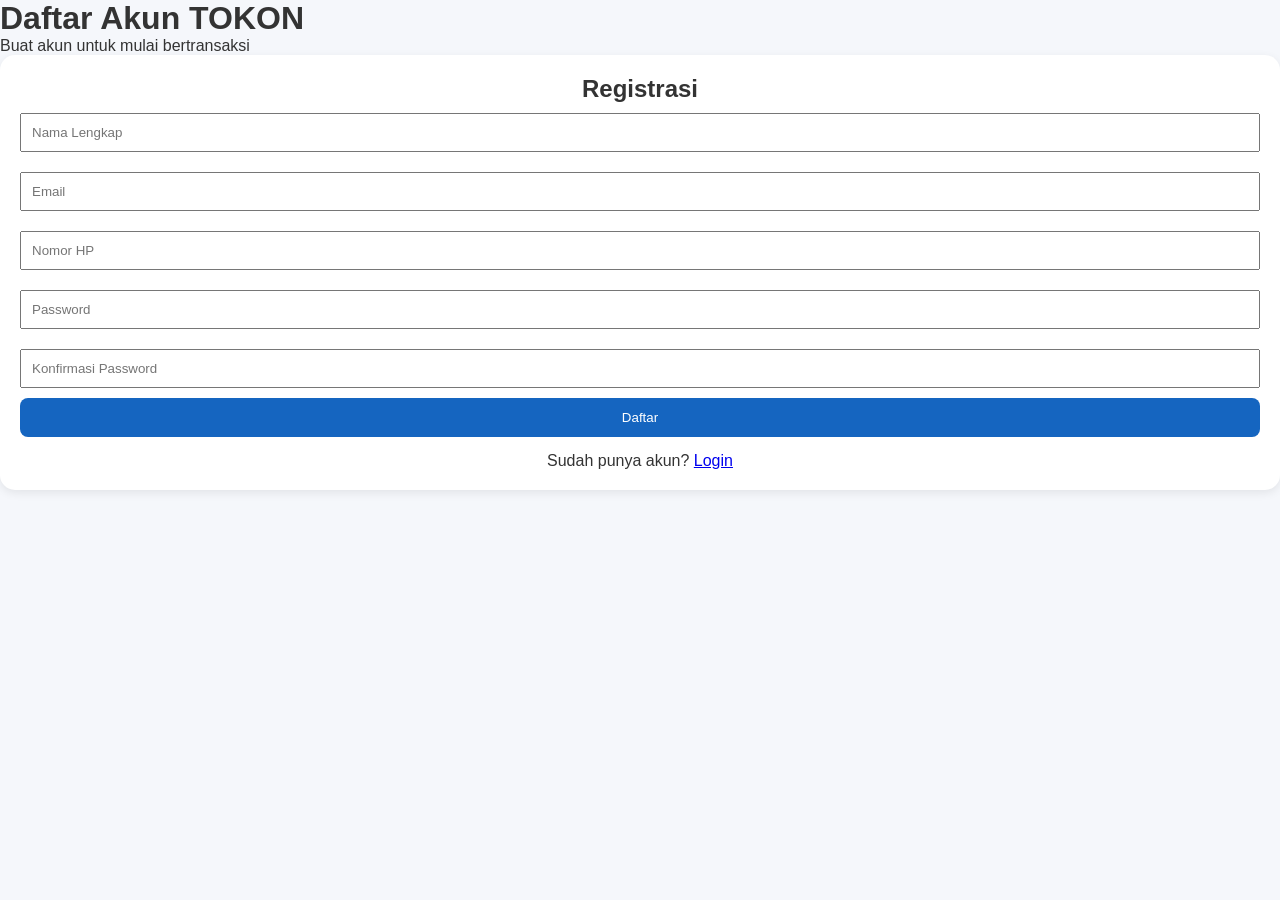
<file: daftar.html>
<!DOCTYPE html>
<html lang="id">
<head>
<meta charset="UTF-8">
<meta name="viewport" content="width=device-width, initial-scale=1.0">
<title>Daftar - TOKON</title>
<link rel="stylesheet" href="style.css">
</head>

<body>

<header>
<h1>Daftar Akun TOKON</h1>
<p>Buat akun untuk mulai bertransaksi</p>
</header>

<div class="container">
<div class="card">

<h2>Registrasi</h2>

<input type="text" placeholder="Nama Lengkap" style="width:100%;padding:10px;margin:10px 0;">

<input type="email" placeholder="Email" style="width:100%;padding:10px;margin:10px 0;">

<input type="tel" placeholder="Nomor HP" style="width:100%;padding:10px;margin:10px 0;">

<input type="password" placeholder="Password" style="width:100%;padding:10px;margin:10px 0;">

<input type="password" placeholder="Konfirmasi Password" style="width:100%;padding:10px;margin:10px 0;">

<button style="width:100%;padding:12px;background:#1565C0;color:white;border:none;border-radius:8px;">
Daftar
</button>

<p style="margin-top:15px;">
Sudah punya akun?
<a href="login.html">Login</a>
</p>

</div>
</div>

</body>
</html>
</file>
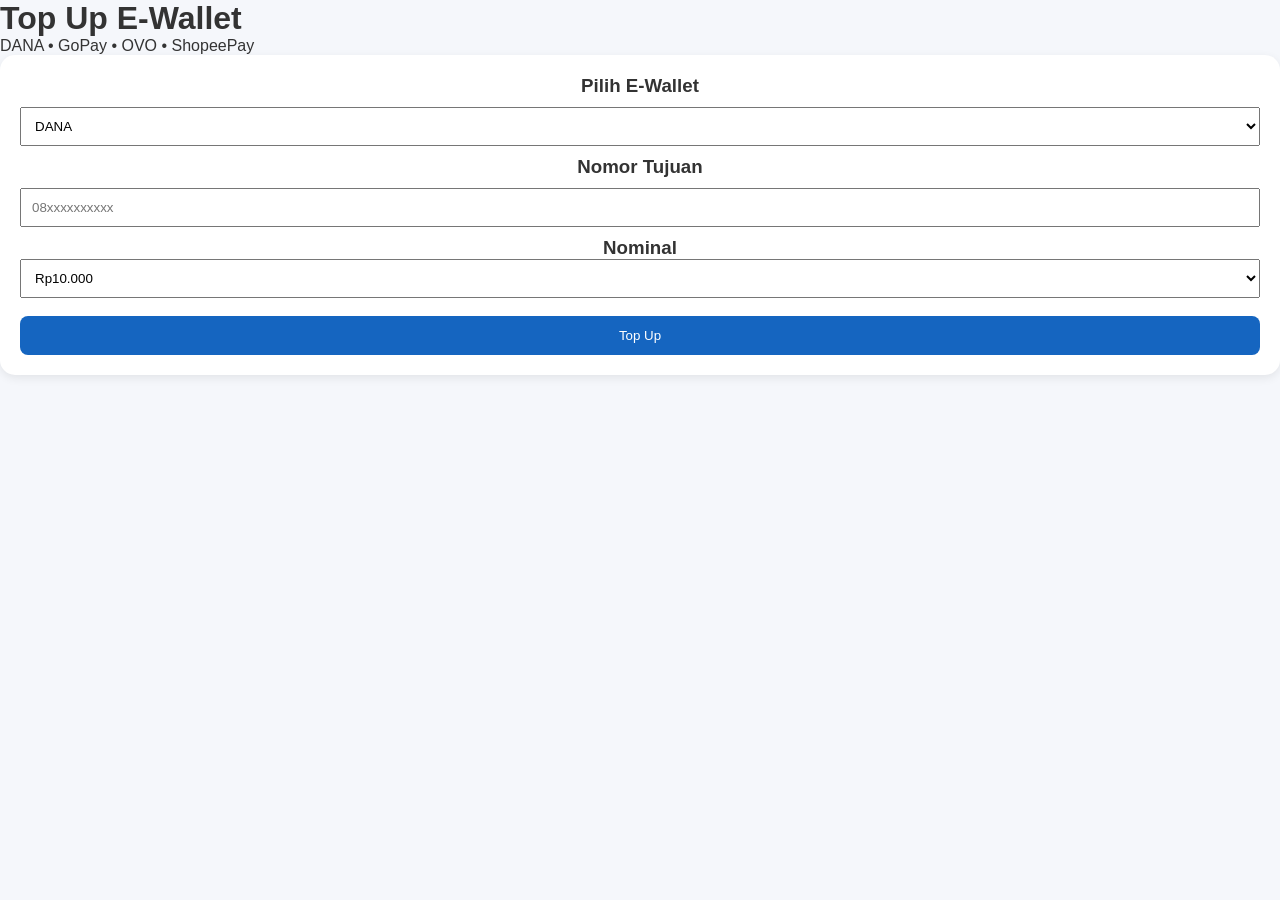
<file: ewallet.html>
<!DOCTYPE html>
<html lang="id">
<head>
<meta charset="UTF-8">
<meta name="viewport" content="width=device-width, initial-scale=1.0">
<title>Top Up E-Wallet - TOKON</title>
<link rel="stylesheet" href="style.css">
</head>

<body>

<header>
<h1>Top Up E-Wallet</h1>
<p>DANA • GoPay • OVO • ShopeePay</p>
</header>

<div class="container">

<div class="card">

<h3>Pilih E-Wallet</h3>

<select id="wallet" style="width:100%;padding:10px;margin:10px 0;">
<option>DANA</option>
<option>GoPay</option>
<option>OVO</option>
<option>ShopeePay</option>
</select>

<h3>Nomor Tujuan</h3>

<input
type="text"
id="nomor"
placeholder="08xxxxxxxxxx"
style="width:100%;padding:10px;margin:10px 0;">

<h3>Nominal</h3>

<select id="nominal" style="width:100%;padding:10px;">
<option>Rp10.000</option>
<option>Rp20.000</option>
<option>Rp50.000</option>
<option>Rp100.000</option>
<option>Rp200.000</option>
<option>Rp500.000</option>
</select>

<br><br>

<button onclick="topupWallet()" style="width:100%;padding:12px;background:#1565C0;color:white;border:none;border-radius:8px;">
Top Up
</button>

</div>

</div>

<script>
function topupWallet(){

let wallet=document.getElementById("wallet").value;
let nomor=document.getElementById("nomor").value;
let nominal=document.getElementById("nominal").value;

if(nomor==""){
alert("Masukkan nomor tujuan.");
return;
}

alert(
"Pesanan berhasil dibuat!\n\n"+
"E-Wallet : "+wallet+
"\nNomor : "+nomor+
"\nNominal : "+nominal
);

}
</script>

</body>
</html>
</file>
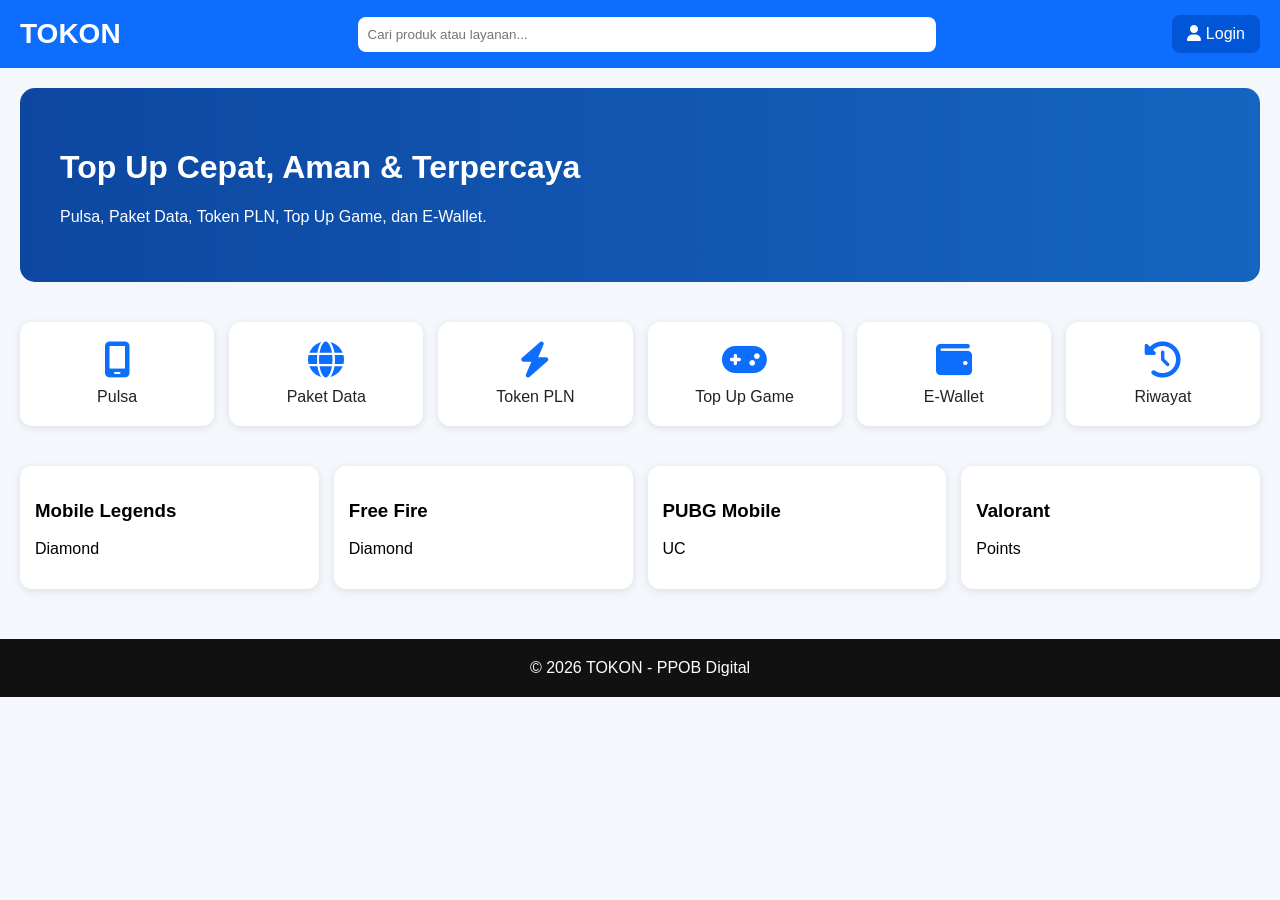
<file: index-1.html>
<!DOCTYPE html>
<html lang='id'>
<head>
<meta charset='UTF-8'>
<meta name='viewport' content='width=device-width,initial-scale=1'>
<title>TOKON - PPOB Digital</title>
<link rel="stylesheet" href="https://cdnjs.cloudflare.com/ajax/libs/font-awesome/6.5.2/css/all.min.css">
<style>
body{margin:0;font-family:Arial,sans-serif;background:#f4f7fb}
header{background:#0d6efd;color:#fff;padding:15px 20px;display:flex;justify-content:space-between;align-items:center}
.logo{font-size:28px;font-weight:bold}
.search{padding:10px;width:45%;border:none;border-radius:8px}
.login{color:#fff;text-decoration:none;background:#0056d6;padding:10px 15px;border-radius:8px}
.banner{margin:20px;background:linear-gradient(90deg,#0d47a1,#1565c0);color:#fff;padding:40px;border-radius:15px}
.grid{display:grid;grid-template-columns:repeat(auto-fit,minmax(150px,1fr));gap:15px;padding:20px}
.card{background:#fff;border-radius:12px;padding:20px;text-align:center;text-decoration:none;color:#222;box-shadow:0 2px 8px rgba(0,0,0,.1)}
.card i{font-size:36px;color:#0d6efd;margin-bottom:10px}
.games{padding:20px;display:grid;grid-template-columns:repeat(auto-fit,minmax(180px,1fr));gap:15px}
.game{background:#fff;padding:15px;border-radius:12px;box-shadow:0 2px 8px rgba(0,0,0,.1)}
footer{background:#111;color:#fff;text-align:center;padding:20px;margin-top:30px}
</style>
</head>
<body>
<header>
<div class="logo">TOKON</div>
<input class="search" placeholder="Cari produk atau layanan...">
<a class="login" href="login.html"><i class="fa fa-user"></i> Login</a>
</header>
<div class="banner">
<h1>Top Up Cepat, Aman & Terpercaya</h1>
<p>Pulsa, Paket Data, Token PLN, Top Up Game, dan E-Wallet.</p>
</div>
<section class="grid">
<a class="card" href="pulsa.html"><i class="fa fa-mobile-screen"></i><br>Pulsa</a>
<a class="card" href="paket-data.html"><i class="fa fa-globe"></i><br>Paket Data</a>
<a class="card" href="pln.html"><i class="fa fa-bolt"></i><br>Token PLN</a>
<a class="card" href="topup-game.html"><i class="fa fa-gamepad"></i><br>Top Up Game</a>
<a class="card" href="ewallet.html"><i class="fa fa-wallet"></i><br>E-Wallet</a>
<a class="card" href="riwayat.html"><i class="fa fa-clock-rotate-left"></i><br>Riwayat</a>
</section>
<section class="games">
<div class="game"><h3>Mobile Legends</h3><p>Diamond</p></div>
<div class="game"><h3>Free Fire</h3><p>Diamond</p></div>
<div class="game"><h3>PUBG Mobile</h3><p>UC</p></div>
<div class="game"><h3>Valorant</h3><p>Points</p></div>
</section>
<footer>© 2026 TOKON - PPOB Digital</footer>
</body></html>
</file>
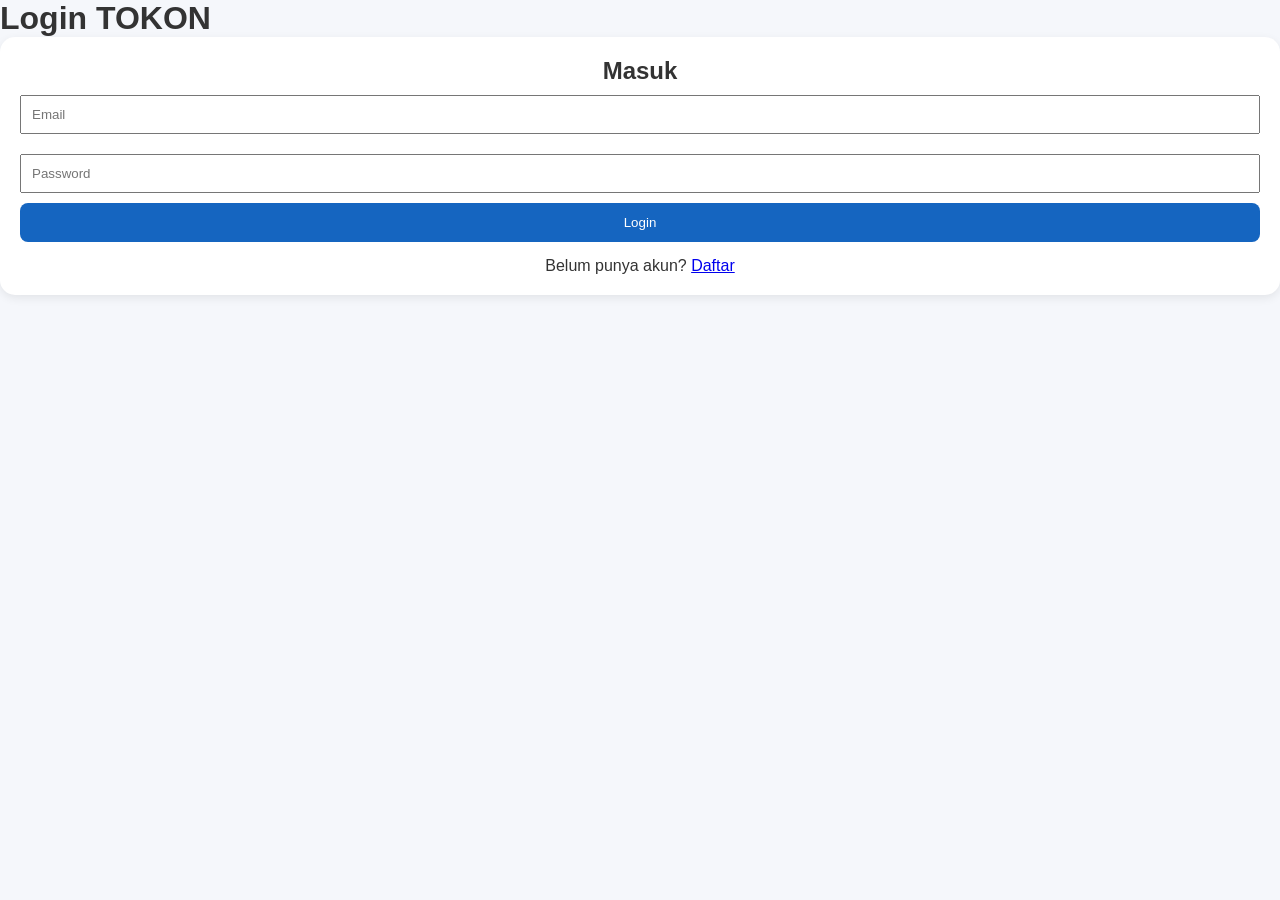
<file: login.html>
<!DOCTYPE html>
<html lang="id">
<head>
<meta charset="UTF-8">
<meta name="viewport" content="width=device-width, initial-scale=1.0">
<title>Login - TOKON</title>
<link rel="stylesheet" href="style.css">
</head>
<body>

<header>
<h1>Login TOKON</h1>
</header>

<div class="container">
<div class="card">

<h2>Masuk</h2>

<input type="email" placeholder="Email" style="width:100%;padding:10px;margin:10px 0;">

<input type="password" placeholder="Password" style="width:100%;padding:10px;margin:10px 0;">

<button style="width:100%;padding:12px;background:#1565C0;color:white;border:none;border-radius:8px;">
Login
</button>

<p style="margin-top:15px;">
Belum punya akun?
<a href="daftar.html">Daftar</a>
</p>

</div>
</div>

</body>
</html>
</file>
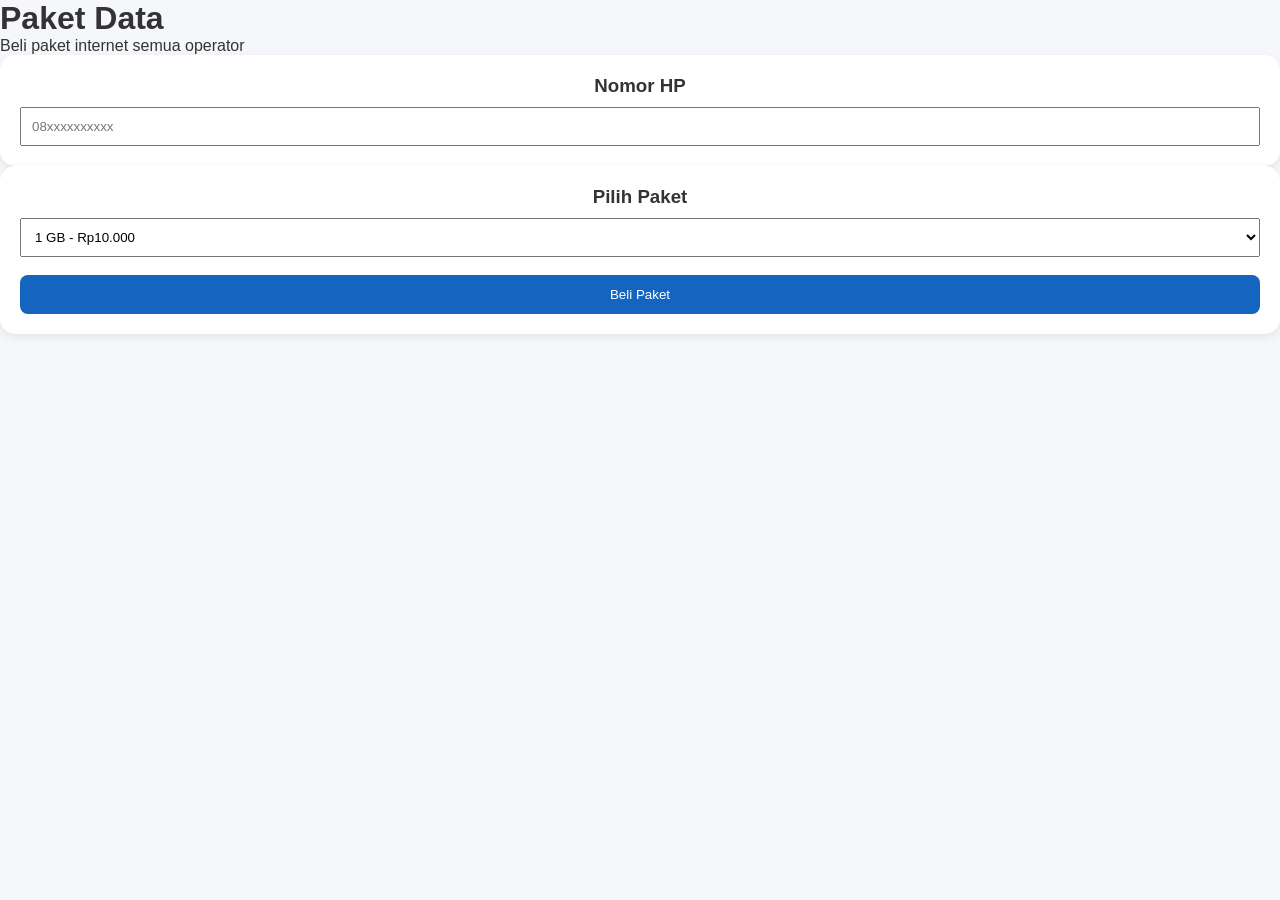
<file: paket-data.html>
<!DOCTYPE html>
<html lang="id">
<head>
<meta charset="UTF-8">
<meta name="viewport" content="width=device-width, initial-scale=1.0">
<title>Paket Data - TOKON</title>
<link rel="stylesheet" href="style.css">
</head>

<body>

<header>
<h1>Paket Data</h1>
<p>Beli paket internet semua operator</p>
</header>

<div class="container">

<div class="card">
<h3>Nomor HP</h3>
<input type="text" id="nomor" placeholder="08xxxxxxxxxx" style="width:100%;padding:10px;margin-top:10px;">
</div>

<div class="card">
<h3>Pilih Paket</h3>

<select id="paket" style="width:100%;padding:10px;margin-top:10px;">
<option>1 GB - Rp10.000</option>
<option>5 GB - Rp25.000</option>
<option>10 GB - Rp50.000</option>
<option>20 GB - Rp100.000</option>
<option>50 GB - Rp200.000</option>
</select>

<br><br>

<button onclick="beliPaket()" style="width:100%;padding:12px;background:#1565C0;color:white;border:none;border-radius:8px;">
Beli Paket
</button>

</div>

</div>

<script>
function beliPaket(){
let nomor=document.getElementById("nomor").value;
let paket=document.getElementById("paket").value;

if(nomor==""){
alert("Masukkan nomor HP");
return;
}

alert("Pesanan berhasil dibuat!\n\nNomor: "+nomor+"\nPaket: "+paket);
}
</script>

</body>
</html>
</file>
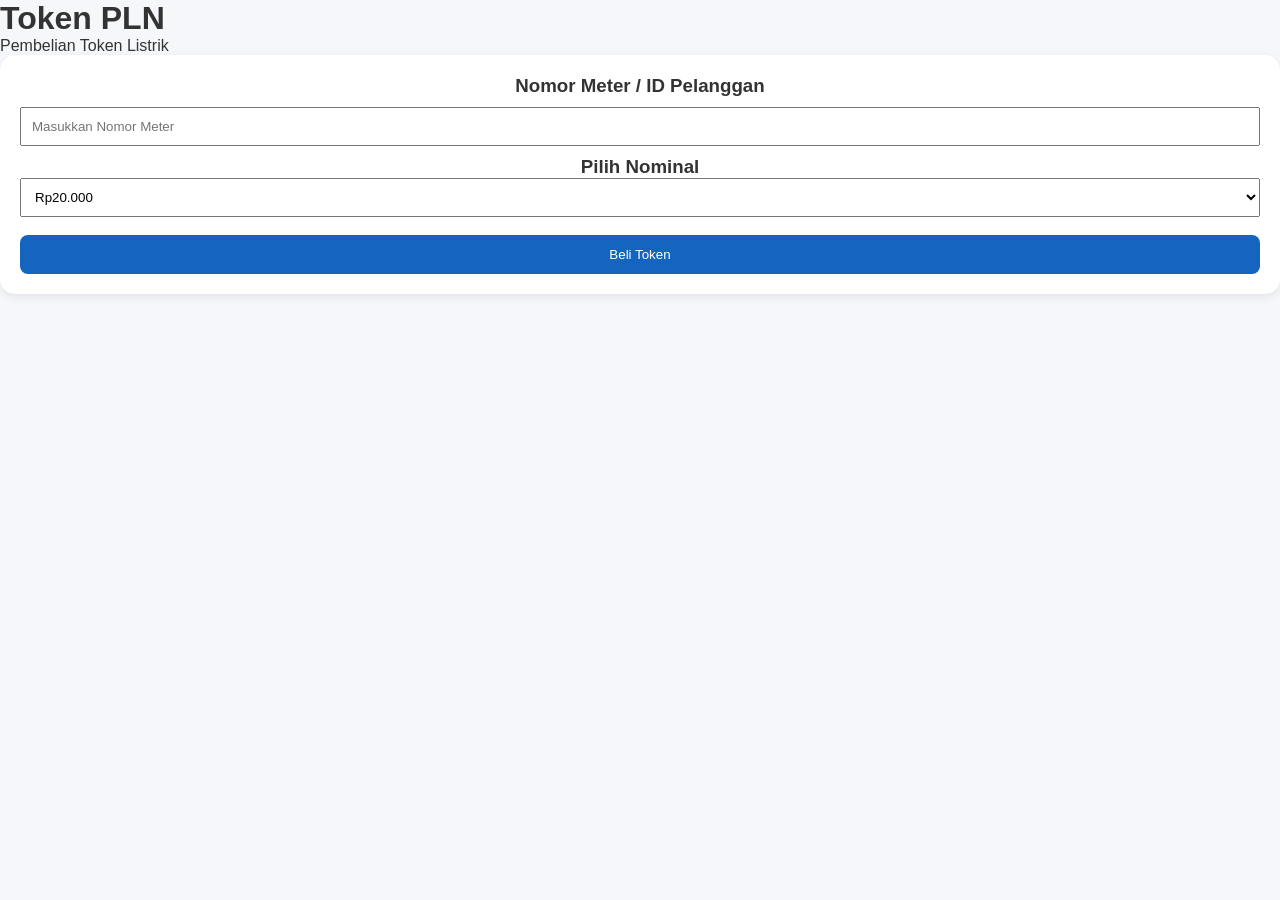
<file: pln.html>
<!DOCTYPE html>
<html lang="id">
<head>
<meta charset="UTF-8">
<meta name="viewport" content="width=device-width, initial-scale=1.0">
<title>Token PLN - TOKON</title>
<link rel="stylesheet" href="style.css">
</head>

<body>

<header>
<h1>Token PLN</h1>
<p>Pembelian Token Listrik</p>
</header>

<div class="container">

<div class="card">

<h3>Nomor Meter / ID Pelanggan</h3>

<input
type="text"
id="meter"
placeholder="Masukkan Nomor Meter"
style="width:100%;padding:10px;margin:10px 0;">

<h3>Pilih Nominal</h3>

<select id="token" style="width:100%;padding:10px;">
<option>Rp20.000</option>
<option>Rp50.000</option>
<option>Rp100.000</option>
<option>Rp200.000</option>
<option>Rp500.000</option>
<option>Rp1.000.000</option>
</select>

<br><br>

<button
onclick="beliToken()"
style="width:100%;padding:12px;background:#1565C0;color:white;border:none;border-radius:8px;">
Beli Token
</button>

</div>

</div>

<script>

function beliToken(){

let meter=document.getElementById("meter").value;

let nominal=document.getElementById("token").value;

if(meter==""){
alert("Masukkan nomor meter.");
return;
}

alert(
"Pesanan berhasil dibuat!\n\nNomor Meter: "
+meter+
"\nNominal: "
+nominal
);

}

</script>

</body>
</html>
</file>
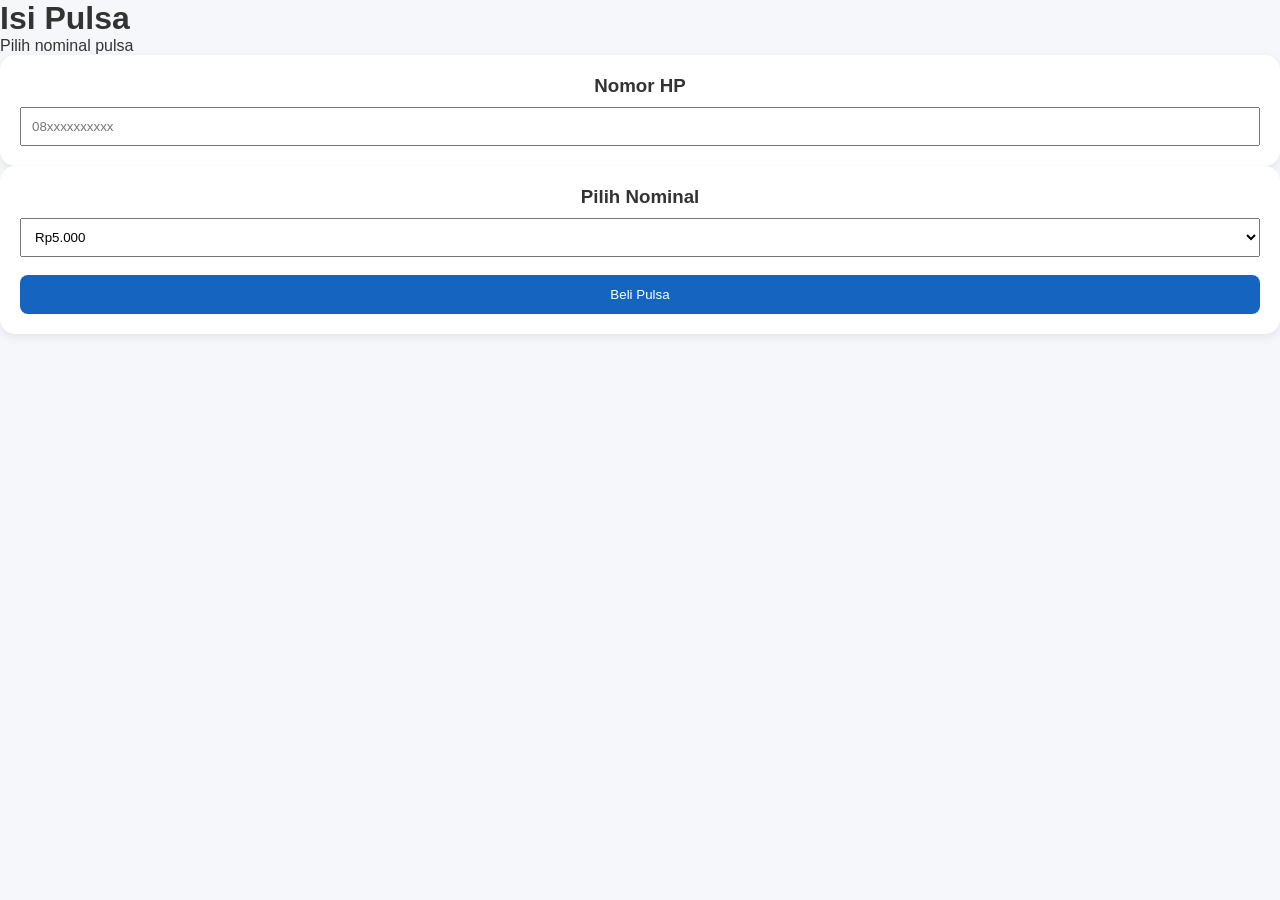
<file: pulsa.html>
<!DOCTYPE html>
<html lang="id">
<head>
<meta charset="UTF-8">
<meta name="viewport" content="width=device-width, initial-scale=1.0">
<title>Pulsa - TOKON</title>
<link rel="stylesheet" href="style.css">
</head>

<body>

<header>
<h1>Isi Pulsa</h1>
<p>Pilih nominal pulsa</p>
</header>

<div class="container">

<div class="card">
<h3>Nomor HP</h3>
<input type="text" id="nomor" placeholder="08xxxxxxxxxx" style="width:100%;padding:10px;margin-top:10px;">
</div>

<div class="card">
<h3>Pilih Nominal</h3>

<select id="nominal" style="width:100%;padding:10px;margin-top:10px;">
<option value="5000">Rp5.000</option>
<option value="10000">Rp10.000</option>
<option value="20000">Rp20.000</option>
<option value="50000">Rp50.000</option>
<option value="100000">Rp100.000</option>
</select>

<br><br>

<button onclick="beliPulsa()" style="width:100%;padding:12px;background:#1565C0;color:white;border:none;border-radius:8px;">
Beli Pulsa
</button>

</div>

</div>

<script>
function beliPulsa(){
    let nomor=document.getElementById("nomor").value;
    let nominal=document.getElementById("nominal").value;

    if(nomor==""){
        alert("Masukkan nomor HP.");
        return;
    }

    alert(
        "Pesanan berhasil dibuat!\n\nNomor: "
        + nomor +
        "\nNominal: Rp"
        + nominal
    );
}
</script>

</body>
</html>
</file>
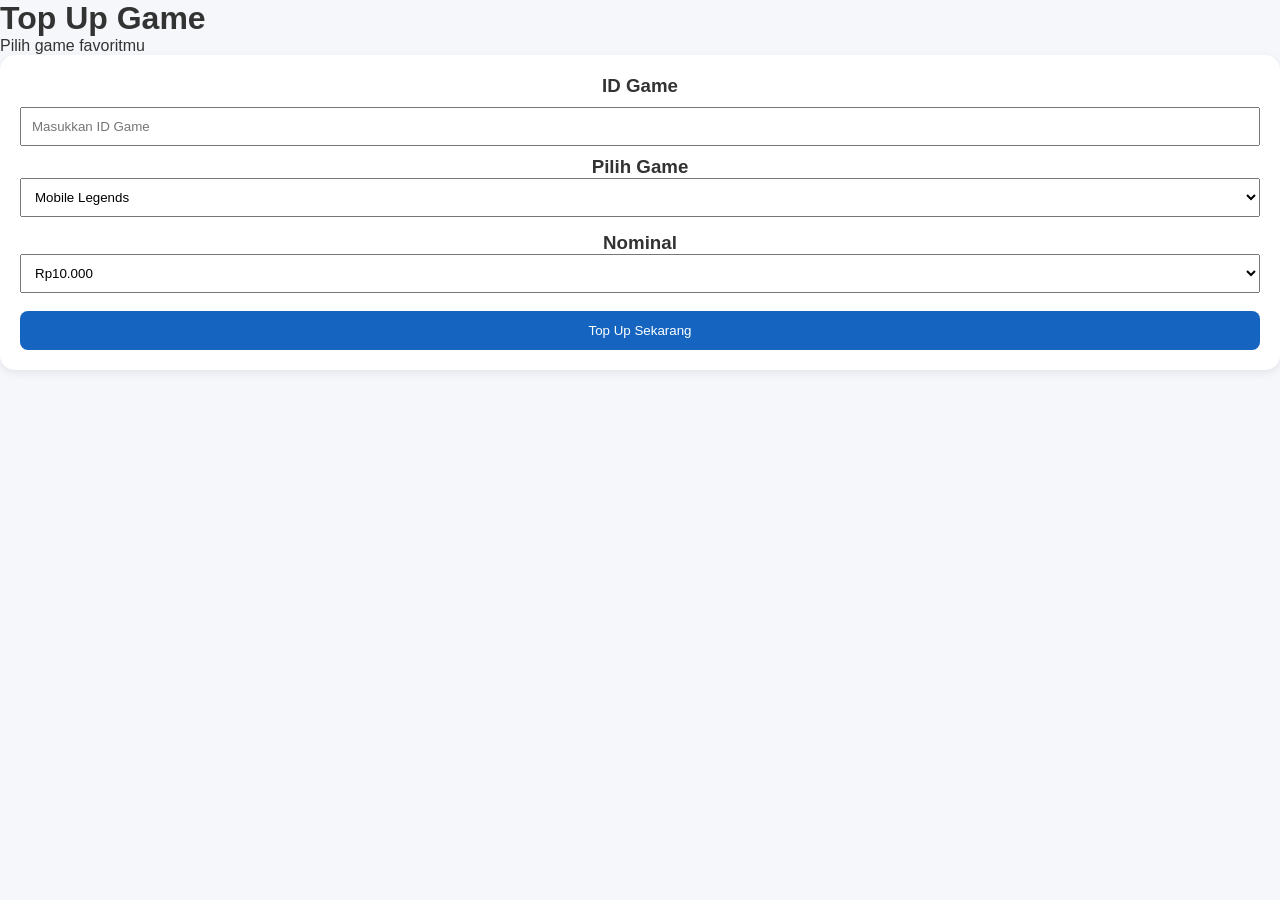
<file: topup-game.html>
<!DOCTYPE html>
<html lang="id">
<head>
<meta charset="UTF-8">
<meta name="viewport" content="width=device-width, initial-scale=1.0">
<title>Top Up Game - TOKON</title>
<link rel="stylesheet" href="style.css">
</head>

<body>

<header>
<h1>Top Up Game</h1>
<p>Pilih game favoritmu</p>
</header>

<div class="container">

<div class="card">

<h3>ID Game</h3>
<input type="text" id="idgame" placeholder="Masukkan ID Game" style="width:100%;padding:10px;margin:10px 0;">

<h3>Pilih Game</h3>
<select id="game" style="width:100%;padding:10px;">
<option>Mobile Legends</option>
<option>Free Fire</option>
<option>PUBG Mobile</option>
<option>Valorant</option>
<option>Honor of Kings</option>
</select>

<h3 style="margin-top:15px;">Nominal</h3>
<select id="nominal" style="width:100%;padding:10px;">
<option>Rp10.000</option>
<option>Rp20.000</option>
<option>Rp50.000</option>
<option>Rp100.000</option>
<option>Rp200.000</option>
</select>

<br><br>

<button onclick="topup()" style="width:100%;padding:12px;background:#1565C0;color:white;border:none;border-radius:8px;">
Top Up Sekarang
</button>

</div>

</div>

<script>
function topup(){
let id=document.getElementById("idgame").value;
let game=document.getElementById("game").value;
let nominal=document.getElementById("nominal").value;

if(id==""){
alert("Masukkan ID Game");
return;
}

alert(
"Pesanan berhasil dibuat!\n\nGame: "+game+
"\nID: "+id+
"\nNominal: "+nominal
);
}
</script>

</body>
</html>
</file>
<file: style.css>
/* ===== RESET ===== */
*{
    margin:0;
    padding:0;
    box-sizing:border-box;
    font-family:Arial,Helvetica,sans-serif;
}

body{
    background:#f5f7fb;
    color:#333;
}

/* ===== HEADER ===== */
.header{
    background:#0d6efd;
    color:#fff;
    display:flex;
    justify-content:space-between;
    align-items:center;
    padding:20px;
}

.logo h2{
    font-size:28px;
}

.logo p{
    font-size:14px;
    opacity:.9;
}

.login{
    color:#fff;
    text-decoration:none;
    background:rgba(255,255,255,.2);
    padding:10px 18px;
    border-radius:10px;
    transition:.3s;
}

.login:hover{
    background:rgba(255,255,255,.35);
}

/* ===== SALDO ===== */
.saldo-box{
    background:#fff;
    margin:20px;
    padding:20px;
    border-radius:15px;
    box-shadow:0 5px 15px rgba(0,0,0,.08);
}

.saldo-box h3{
    font-size:16px;
}

.saldo-box h2{
    color:#0d6efd;
    margin:10px 0;
}

.saldo-box button{
    background:#0d6efd;
    color:#fff;
    border:none;
    padding:12px 20px;
    border-radius:10px;
    cursor:pointer;
}

/* ===== SEARCH ===== */
.search-box{
    margin:20px;
}

.search-box input{
    width:100%;
    padding:15px;
    border:1px solid #ddd;
    border-radius:12px;
    outline:none;
    font-size:16px;
}

/* ===== BANNER ===== */
.banner{
    margin:20px;
    padding:30px;
    border-radius:18px;
    background:linear-gradient(135deg,#0d6efd,#4ea3ff);
    color:#fff;
}

.banner h2{
    margin-bottom:10px;
}

/* ===== MENU ===== */
.menu{
    display:grid;
    grid-template-columns:repeat(3,1fr);
    gap:15px;
    padding:20px;
}

.card{
    background:#fff;
    border-radius:15px;
    text-decoration:none;
    color:#333;
    text-align:center;
    padding:20px;
    box-shadow:0 3px 10px rgba(0,0,0,.08);
    transition:.3s;
}

.card:hover{
    transform:translateY(-5px);
}

.card span{
    display:block;
    margin-top:10px;
    font-weight:bold;
}

/* ===== JUDUL ===== */
.judul{
    margin:20px;
    font-size:24px;
}

/* ===== PRODUK ===== */
.produk{
    display:grid;
    grid-template-columns:repeat(2,1fr);
    gap:15px;
    padding:0 20px 30px;
}

.item{
    background:#fff;
    padding:20px;
    border-radius:15px;
    text-align:center;
    box-shadow:0 3px 10px rgba(0,0,0,.08);
    transition:.3s;
}

.item:hover{
    transform:translateY(-5px);
}

/* ===== FOOTER ===== */
footer{
    background:#0d6efd;
    color:#fff;
    text-align:center;
    padding:20px;
    margin-top:30px;
}

/* ===== RESPONSIVE ===== */
@media(max-width:768px){

.menu{
grid-template-columns:repeat(2,1fr);
}

.produk{
grid-template-columns:1fr;
}

.header{
flex-direction:column;
gap:15px;
}

}
</file>
